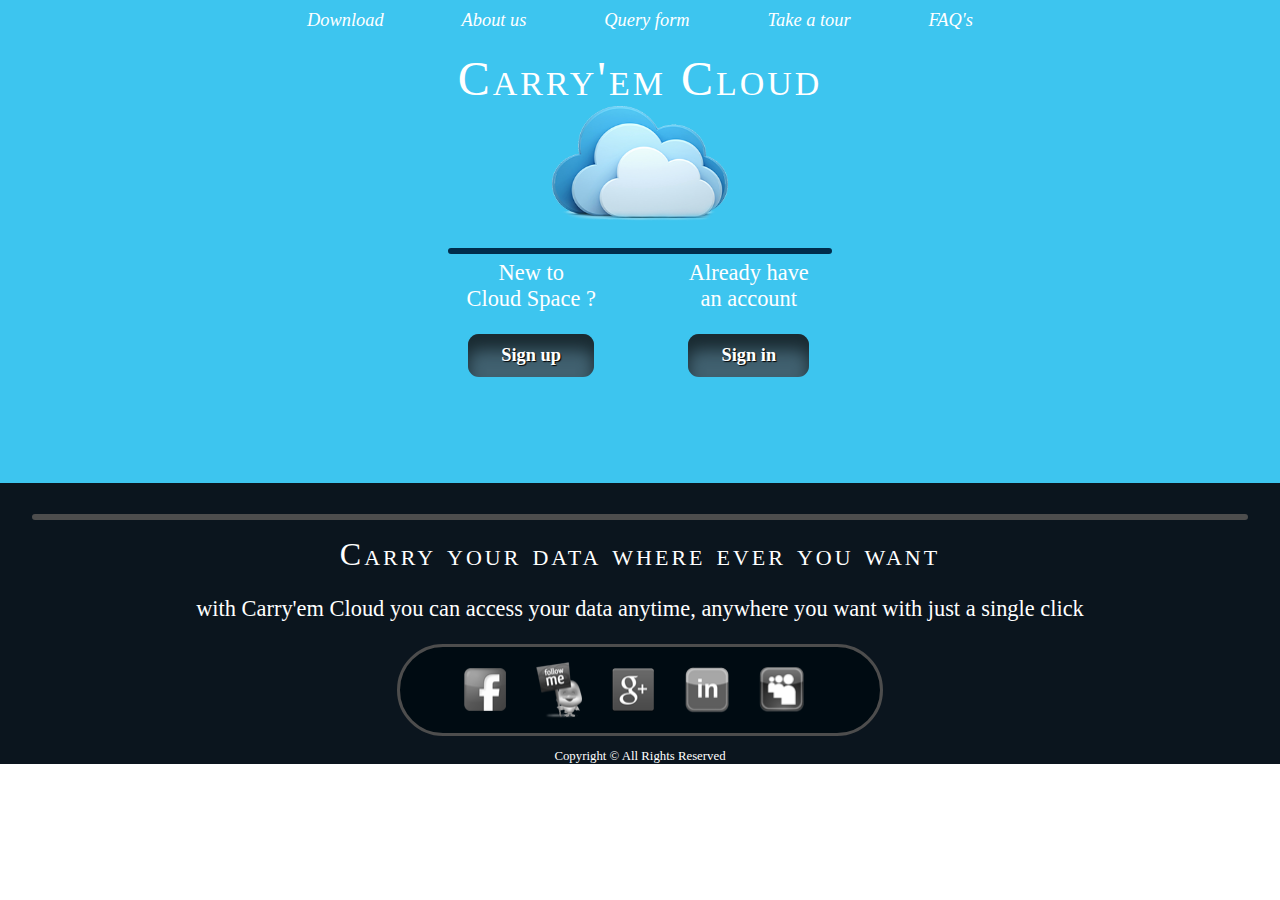
<file: index.html>
<!DOCTYPE html>
<html>
	<head>
		<title>Carry'em Cloud</title>
		<link rel="shortcut icon" href="images/favicon.png" type="image/png">
		<link rel="stylesheet" href="css/style.css" />
		<script src="js/jquery-1.10.2.min.js"></script>
		<script src="js/jquery-index.js"></script>
	</head>
	<body>

	<center>
		<div id="upperbody" >
			<header>
			
				<a class="headerlinks" id="download" href="#">Download</a>
				<div id="bubble">
					<a href="#" id="bubbletext">hello</a>
				
				</div>
				<a class="headerlinks" href="about.html">About us</a>
				<a class="headerlinks" href="query.html">Query form</a>
				<a class="headerlinks" href="tour.html">Take a tour</a>
				<a class="headerlinks" href="faq.html">FAQ's</a>
			</header>
			
			<div id="mainbody">
			
				<div id="signup">
				<form onSubmit="return valid(this);" method="POST" action="signup.php">
                                        <input type="text" name="username" id="t1" placeholder="Username" onblur="checkusername();" class="textbox"/>
                                        <input type="password" name="password" id="t2" placeholder="Password" onblur="checkpassword()" class="textbox"/>
                                        <input type="text" name="email" id="t3" placeholder="Email" onblur="checkemail();" class="textbox"/>
                                        <input type="tel" name="contact" id="t4" placeholder="Contact" onblur="checkcontact();" class="textbox"/>
					<input type="submit" value="Create"/>
                                            
                                        </form>
				</div>
				
				
				<div id="cloud">
					<h1>Carry'em Cloud</h1>
					<img id="cloudlogo" src="images/cloudlogo2.png"/>
					<hr id="rcenterlineup" />
					<hr id="lcenterlineup" />
					<hr id="centerline" />
					<hr id="rcenterlinedown" />
					<hr id="lcenterlinedown" />
					<div id="asksignup">
						<p>New to<br/>Cloud Space ?</p>
						<input type="button" id="signupbtn" value="Sign up"/>
					</div>
					<div id="asklogin">
						<p>Already have<br/>an account</p>
						<input type="button" id="signinbtn" value="Sign in"/>
					</div>
				</div>
				
				<div id="login">
					<form onSubmit="return valid2(this);" action="check_login.php" method="post">
						<input type="text" placeholder="Username" id="username" onblur="checkloginusername();" name="username" class="textbox"/>
						<input type="password" placeholder="Password" id="password" onblur="checkloginpassword();" name="password" class="textbox"/>
						<input type="submit" value="Login"/>
					</form>
				</div>
				
			</div>
		</div>
		
		
		<div id="lowerbody">
			<hr/>
			<h2>Carry your data where ever you want</h2><!--Carry your data in your pocket-->
			<p>with Carry'em Cloud you can access your data anytime, anywhere you want with just a single click</p>
			
			<div id="sociallinks" >
			
					<a href="https://facebook.com" >
						<img src="images/facebook_logo.png" class="social_item" />
					</a>
					<a href="https://twitter.com" >
						<img src="images/twitter_logo.png" class="social_item" />
					</a>
					<a href="https://plus.google.com" >
						<img src="images/googleplus_logo.png" class="social_item" />
					</a>
					<a href="https://linkedin.com" >
						<img src="images/in_logo.png" class="social_item" />
					</a>
					<a href="https://myspace.com" >
						<img src="images/myspace_logo.png" class="social_item" />
					</a>
				
			</div>
			
			<p id="copy" style="margin-bottom:0">Copyright &copy All Rights Reserved</p>
			
		</div>
		</center>
		
	</body>
</html>
</file>
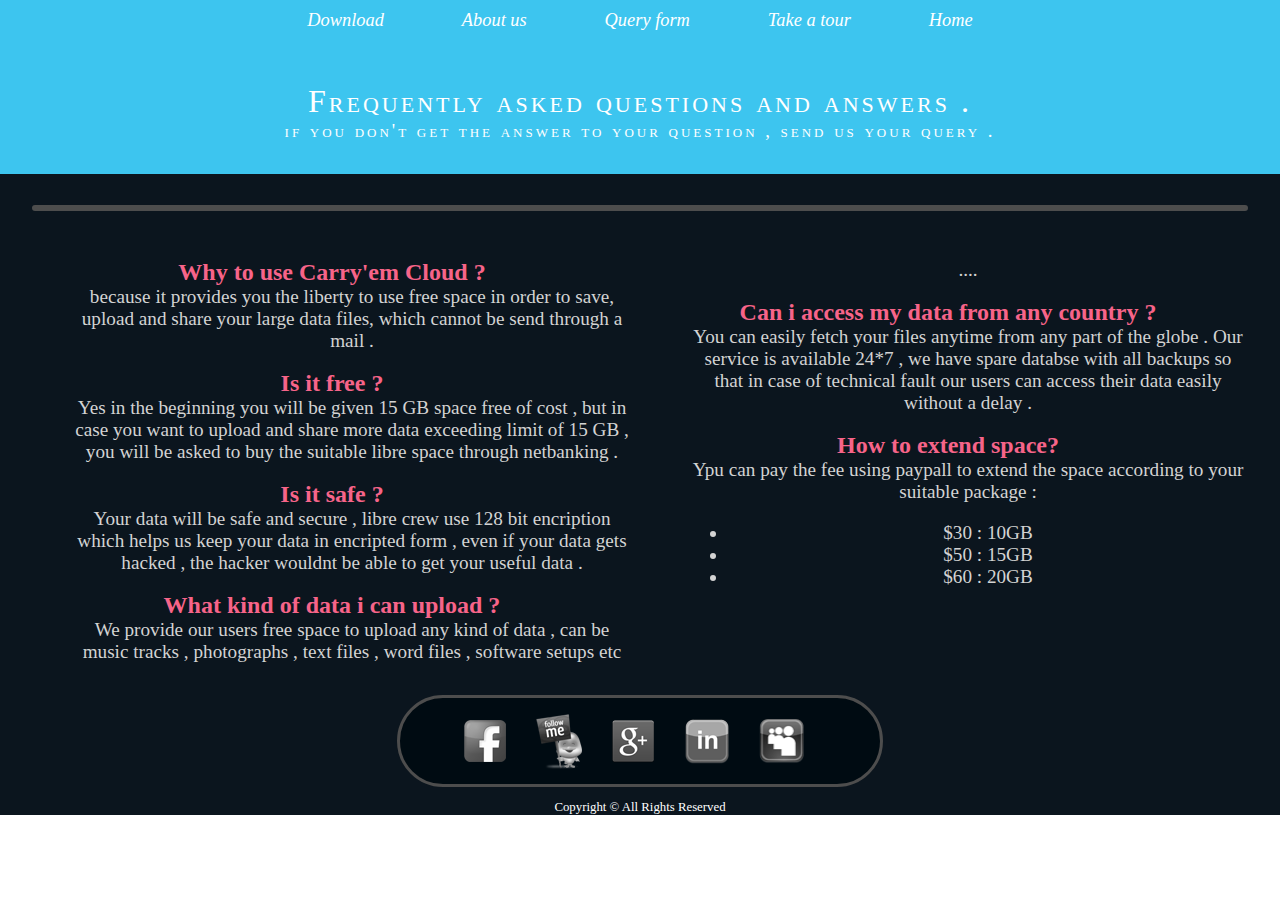
<file: faq.html>
<!DOCTYPE html>
<html>
	<head>
		<title>FAQ's - Carry'em</title>
		<link rel="shortcut icon" href="images/favicon.png" type="image/png">
		<link rel="stylesheet" href="css/style.css" />
		<script src="js/jquery-1.10.2.min.js"></script>
		<script src="js/jquery-index.js"></script>
		
	</head>
	<body>
	<center>
		<div id="upperbody" >
			<header>
			
				<a class="headerlinks" id="download" href="#">Download</a>
				<a class="headerlinks" href="about.html">About us</a>							
				<a class="headerlinks" href="query.html">Query form</a>
				<a class="headerlinks" href="tour.html">Take a tour</a>
				<a class="headerlinks" href="index.html">Home</a>
			</header>
			
			
		<div id="up" >
				<h2> Frequently asked questions and answers .</h2>
				<h3> if you don't get the answer to your question , send us your query .</h3>
							
		  </div>
			</div>

		</div>
		
		
		<div id="lowerbody" >
			<hr/>
			<div class="faq">
		<dt>Why to use Carry'em Cloud ?</dt>
			<dd> because it provides you the liberty to use free space in order to save, upload and share your large data files, which cannot be send through a mail . </dd>
			<br />
			
			<dt>Is it free ?</dt>
			<dd> Yes in the beginning you will be given 15 GB space free of cost , but in case you want to upload and share more data exceeding limit of 15 GB , you will be asked to buy the suitable libre space through netbanking . </dd>
			<br />
			
			<dt>Is it safe ?</dt>
			<dd> Your data will be safe and secure , libre crew use 128 bit encription which helps us keep your data in encripted form , even if your data gets hacked , the hacker wouldnt be able to get your useful data . </dd>
			<br />
			
			<dt>What kind of data i can upload ?</dt>
			<dd>We provide our users free space to upload any kind of data , can be music tracks , photographs , text files , word files , software setups etc .... </dd>
			<br />
			
			<dt>Can i access my data from any country ?</dt>
			<dd>You can easily fetch your files anytime from any part of the globe . Our service is available 24*7 , we have spare databse with all backups so that in case of technical fault our users can access their data easily without a delay .</dd>
			<br />
			
			<dt>How to extend space?</dt>
			<dd>Ypu can pay the fee using paypall to extend the space according to your suitable package : 
			<ul>
				<li>$30 : 10GB</li>
				<li>$50 : 15GB</li>
				<li>$60 : 20GB</li>
				</ul>
				</dd>
				<br />
			</div>
			
				<div id="sociallinks" >
			
					<a href="https://facebook.com" >
						<img src="images/facebook_logo.png" class="social_item" />
					</a>
					<a href="https://twitter.com" >
						<img src="images/twitter_logo.png" class="social_item" />
					</a>
					<a href="https://plus.google.com" >
						<img src="images/googleplus_logo.png" class="social_item" />
					</a>
					<a href="https://linkedin.com" >
						<img src="images/in_logo.png" class="social_item" />
					</a>
					<a href="https://myspace.com" >
						<img src="images/myspace_logo.png" class="social_item" />
					</a>
				
			</div>
			
			<p id="copy" style="margin-bottom:0">Copyright &copy All Rights Reserved</p>
			
		</div>
		</center>
		
	</body>
</html>
</file>
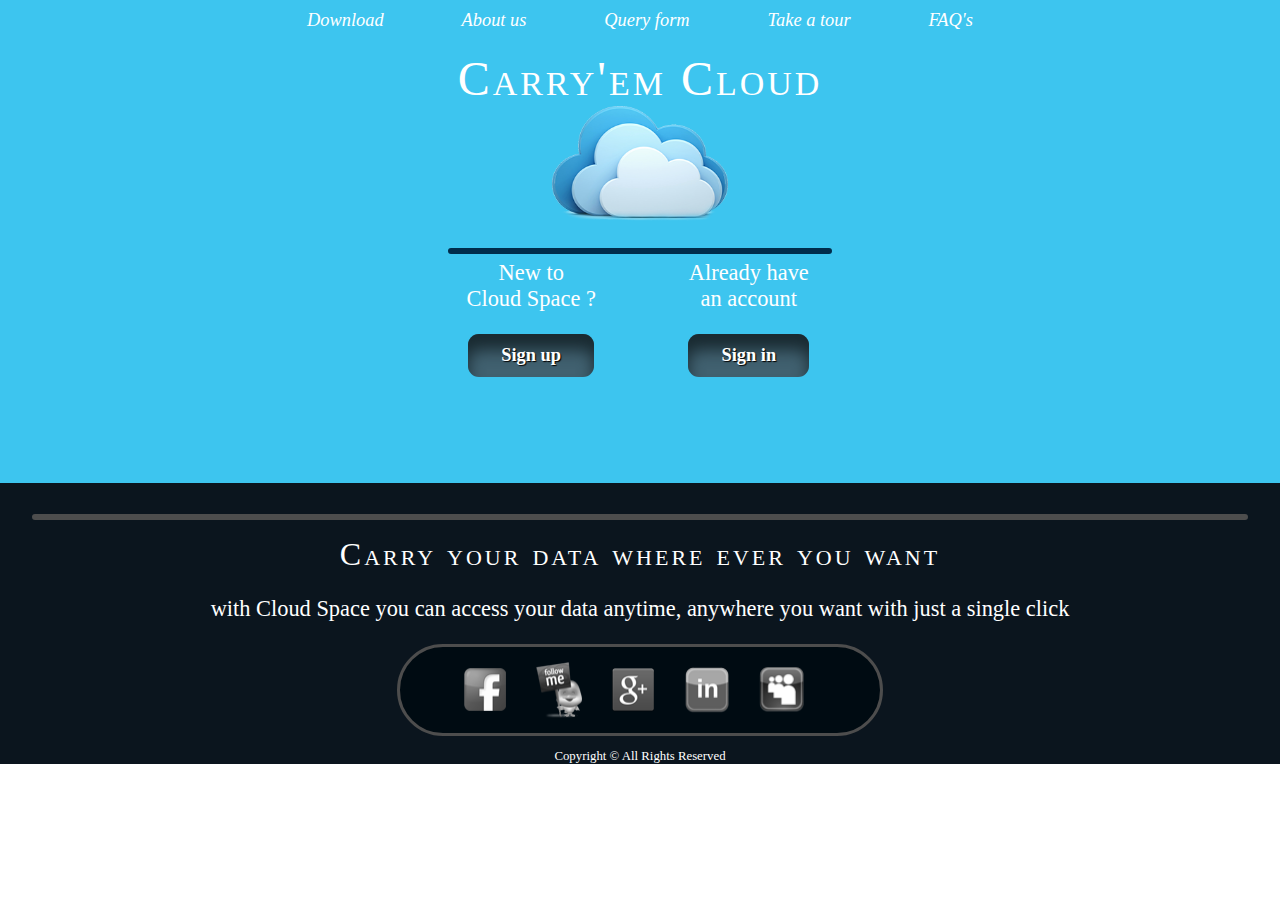
<file: index2.html>
<!DOCTYPE html>
<html>
	<head>
		<title>Carry'em Cloud</title>
		<link rel="shortcut icon" href="images/favicon.png" type="image/png">
		<link rel="stylesheet" href="css/style.css" />
		<script src="js/jquery-1.10.2.min.js"></script>
		<script src="js/jquery-index.js"></script>
	</head>
	<body>

	<center>
		<div id="upperbody" >
			<header>
			
				<a class="headerlinks" id="download" href="#">Download</a>
				<div id="bubble">
					<a href="#" id="bubbletext">hello</a>
				
				</div>
				<a class="headerlinks" href="about.html">About us</a>
				<a class="headerlinks" href="query.html">Query form</a>
				<a class="headerlinks" href="tour.html">Take a tour</a>
				<a class="headerlinks" href="faq.html">FAQ's</a>
			</header>
			
			<div id="mainbody">
			
				<div id="signup">
				<form onSubmit="return valid(this);" method="POST" action="signup.php">
                                        <input type="text" name="username" id="t1" placeholder="Username" onblur="checkusername();" class="textbox"/>
                                        <input type="password" name="password" id="t2" placeholder="Password" onblur="checkpassword()" class="textbox"/>
                                        <input type="text" name="email" id="t3" placeholder="Email" onblur="checkemail();" class="textbox"/>
                                        <input type="tel" name="contact" id="t4" placeholder="Contact" onblur="checkcontact();" class="textbox"/>
					<input type="submit" value="Create"/>
                                            
                                        </form>
				</div>
				
				
				<div id="cloud">
					<h1>Carry'em Cloud</h1>
					<img id="cloudlogo" src="images/cloudlogo2.png"/>
					<hr id="rcenterlineup" />
					<hr id="lcenterlineup" />
					<hr id="centerline" />
					<hr id="rcenterlinedown" />
					<hr id="lcenterlinedown" />
					<div id="asksignup">
						<p>New to<br/>Cloud Space ?</p>
						<input type="button" id="signupbtn" value="Sign up"/>
					</div>
					<div id="asklogin">
						<p>Already have<br/>an account</p>
						<input type="button" id="signinbtn" value="Sign in"/>
					</div>
				</div>
				
				<div id="login">
					<form onSubmit="return valid2(this);" action="check_login.php" method="post">
						<input type="text" placeholder="Username" id="username" onblur="checkloginusername();" name="username" class="textbox"/>
						<input type="password" placeholder="Password" id="password" onblur="checkloginpassword();" name="password" class="textbox"/>
						<input type="submit" value="Login"/>
					</form>
				</div>
				
			</div>
		</div>
		
		
		<div id="lowerbody">
			<hr/>
			<h2>Carry your data where ever you want</h2><!--Carry your data in your pocket-->
			<p>with Cloud Space you can access your data anytime, anywhere you want with just a single click</p>
			
			<div id="sociallinks" >
			
					<a href="https://facebook.com" >
						<img src="images/facebook_logo.png" class="social_item" />
					</a>
					<a href="https://twitter.com" >
						<img src="images/twitter_logo.png" class="social_item" />
					</a>
					<a href="https://plus.google.com" >
						<img src="images/googleplus_logo.png" class="social_item" />
					</a>
					<a href="https://linkedin.com" >
						<img src="images/in_logo.png" class="social_item" />
					</a>
					<a href="https://myspace.com" >
						<img src="images/myspace_logo.png" class="social_item" />
					</a>
				
			</div>
			
			<p id="copy" style="margin-bottom:0">Copyright &copy All Rights Reserved</p>
			
		</div>
		</center>
		
	</body>
</html>
</file>
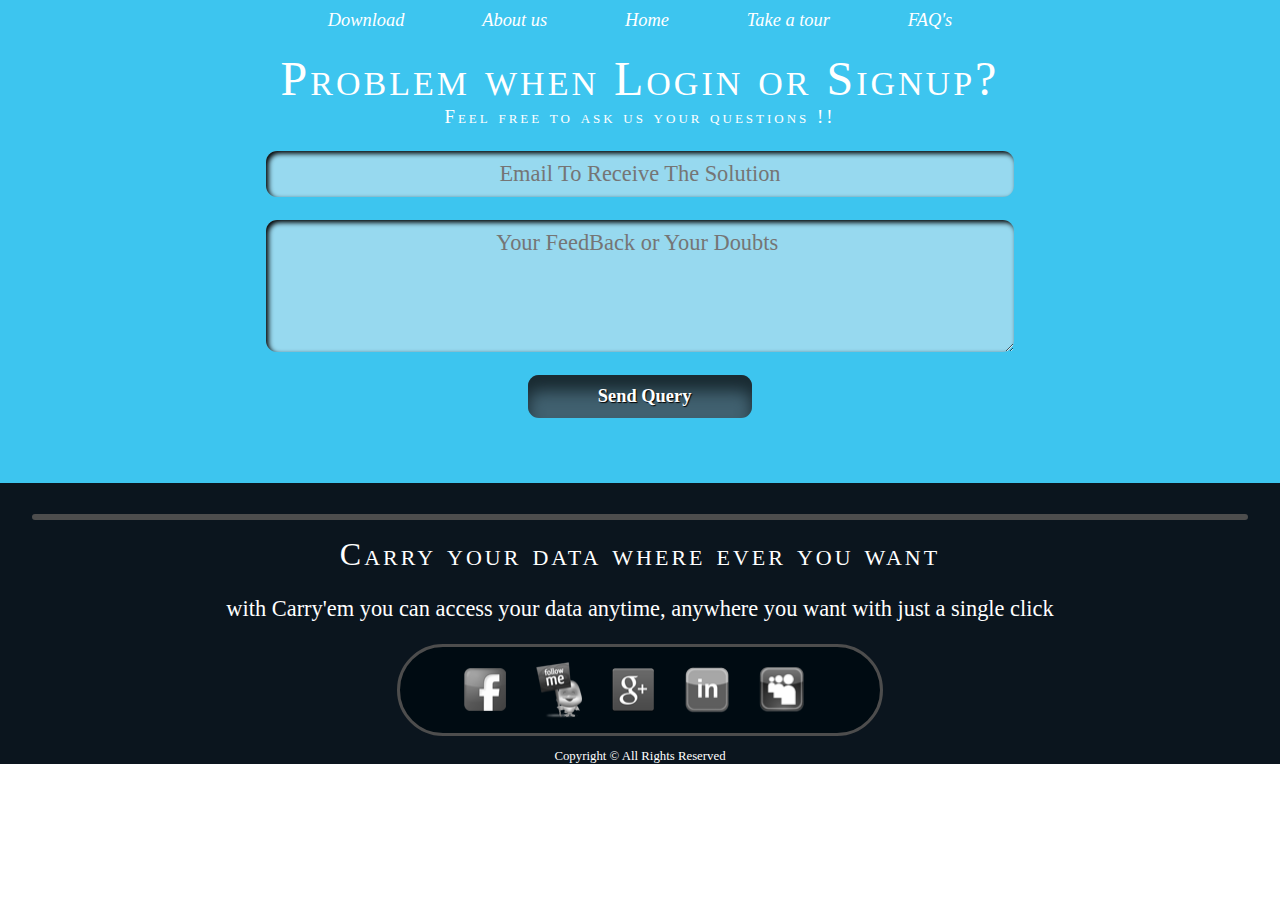
<file: query.html>
<!DOCTYPE html>
<html>
	<head>
		<title>Query Form - Carry'em</title>
		<link rel="shortcut icon" href="images/favicon.png" type="image/png">
		<link rel="stylesheet" href="css/style.css" />
		<script src="js/jquery-1.10.2.min.js"></script>
		<script src="js/jquery-index.js"></script>
	</head>
	
	<body>
	<center>
		<div id="upperbody" >
		
			<header>
				<a class="headerlinks" id="download" href="#">Download</a>
				<a class="headerlinks" href="about.html">About us</a>
				<a class="headerlinks" href="index.html">Home</a>
				<a class="headerlinks" href="tour.html">Take a tour</a>
				<a class="headerlinks" href="faq.html">FAQ's</a>
			</header>
			
			<div id="mainbody">

				<div id="query">
					<h1>Problem when Login or Signup?</h1>
					<h3> Feel free to ask us your questions !!</h3>
					<form action="#" method="post" >
						<input type="text" class="textbox t1" name="email" placeholder="Email To Receive The Solution" />	
						<textarea name="message" class="textbox t2" placeholder="Your FeedBack or Your Doubts "></textarea>
						<input type="submit" class="button submit2" value="	Send Query      " />
					</form>
				</div>

			</div>

		</div>
		
		
		<div id="lowerbody">
			<hr/>
			<h2>Carry your data where ever you want</h2><!--Carry your data in your pocket-->
			<p>with Carry'em you can access your data anytime, anywhere you want with just a single click</p>
			
			<div id="sociallinks" >
			
					<a href="https://facebook.com" >
						<img src="images/facebook_logo.png" class="social_item" />
					</a>
					<a href="https://twitter.com" >
						<img src="images/twitter_logo.png" class="social_item" />
					</a>
					<a href="https://plus.google.com" >
						<img src="images/googleplus_logo.png" class="social_item" />
					</a>
					<a href="https://linkedin.com" >
						<img src="images/in_logo.png" class="social_item" />
					</a>
					<a href="https://myspace.com" >
						<img src="images/myspace_logo.png" class="social_item" />
					</a>
				
			</div>
			
			<p id="copy" style="margin-bottom:0">Copyright &copy All Rights Reserved</p>
			
		</div>
		</center>
		
	</body>
</html>
</file>
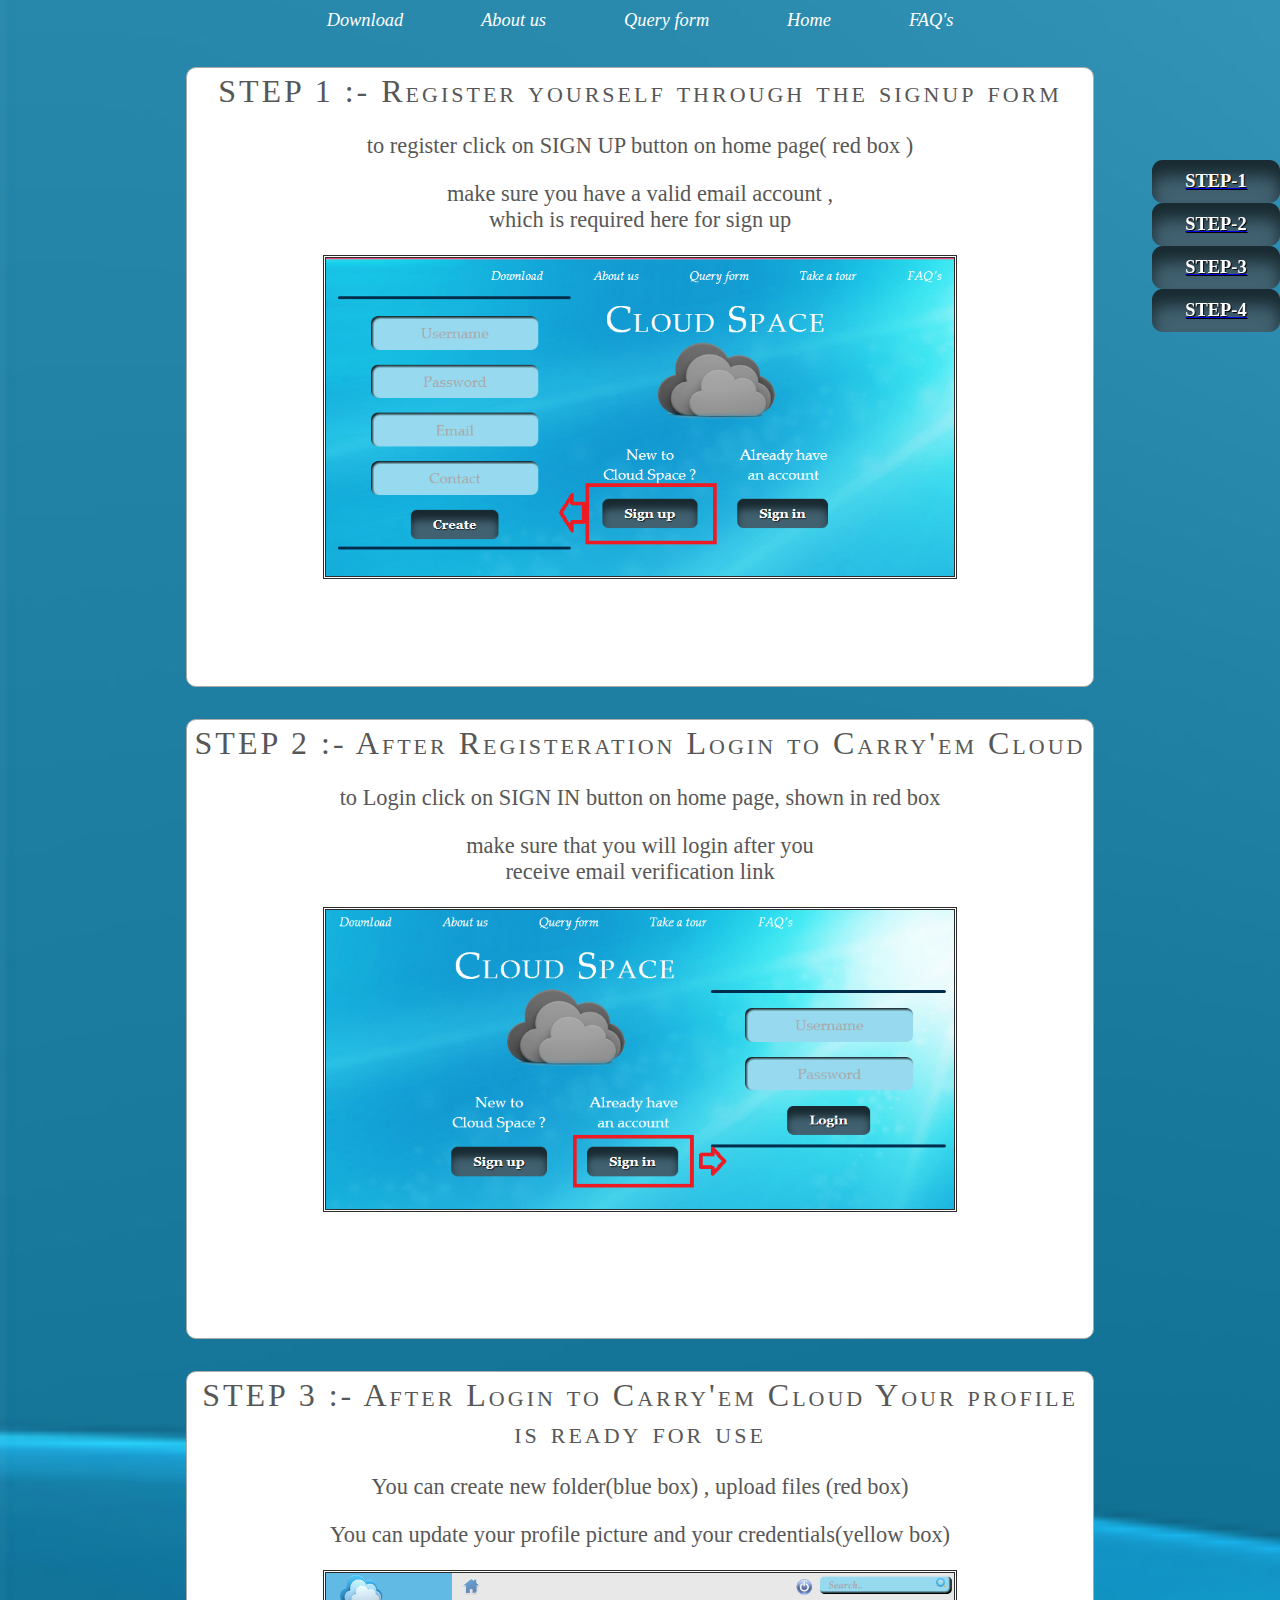
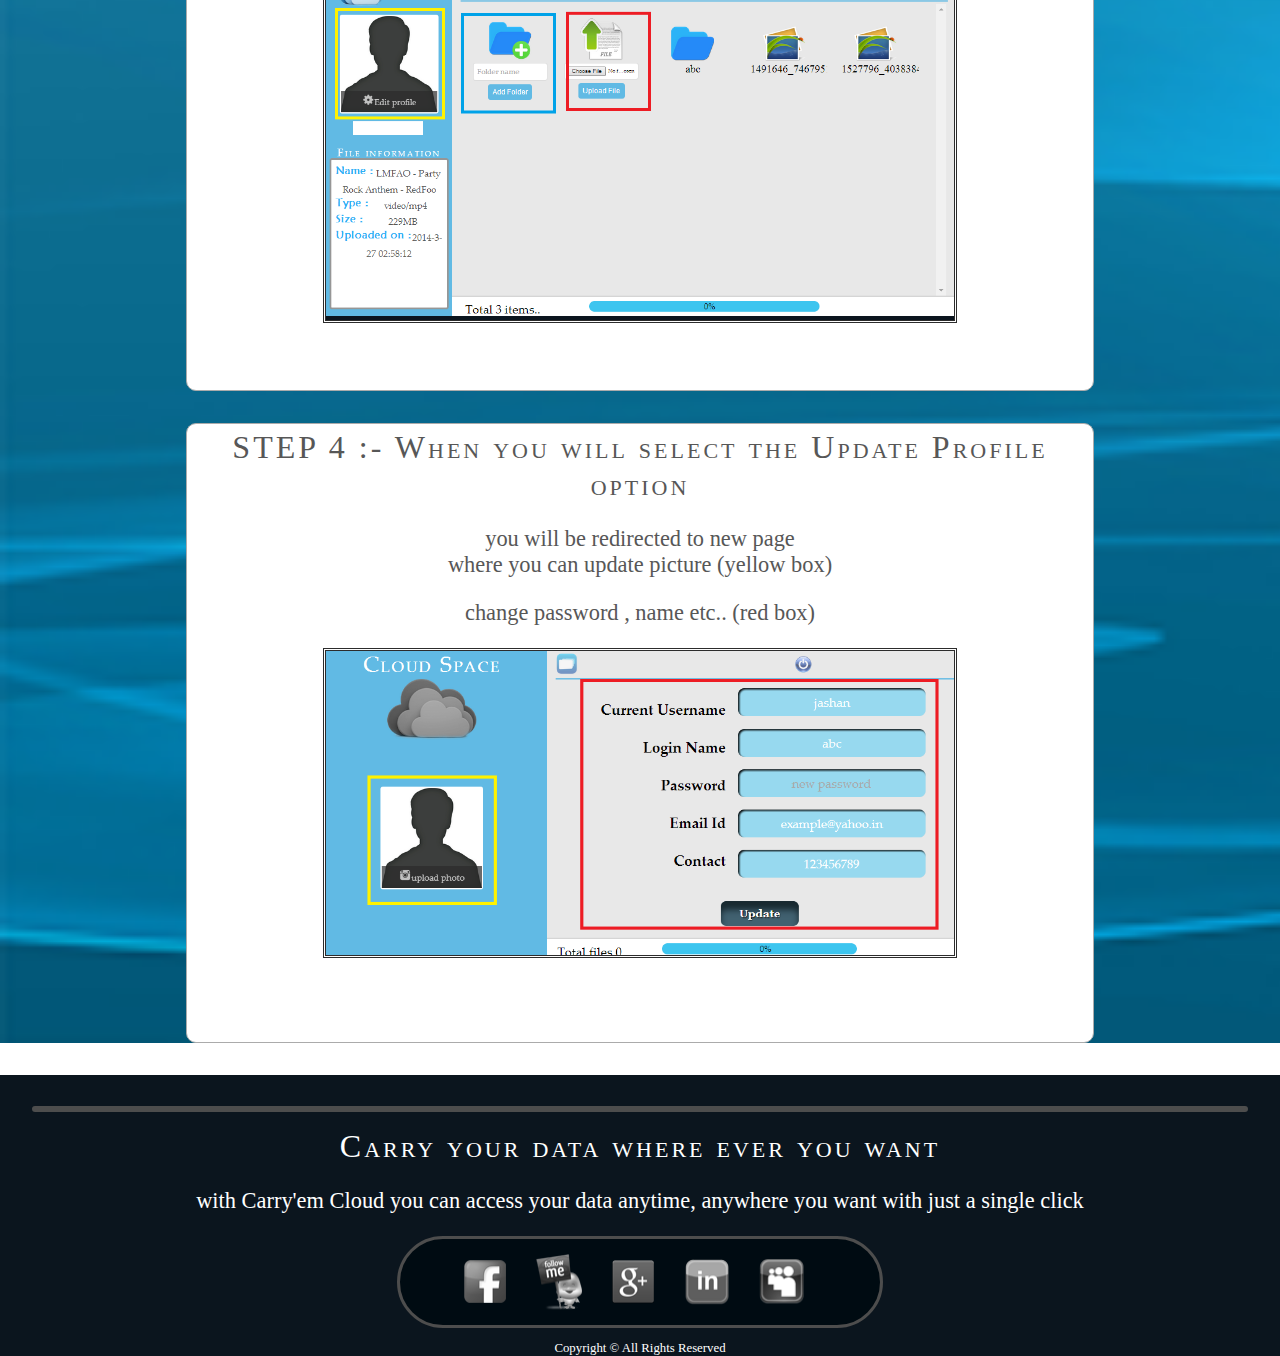
<file: tour.html>
<!DOCTYPE html>
<html>
	<head>
		<title>Take a Tour - Carry'em</title>
		<link rel="shortcut icon" href="images/favicon.png" type="image/png">
		<link rel="stylesheet" href="css/style.css" />
		<script src="js/jquery-1.10.2.min.js"></script>
		<script src="js/jquery-index.js"></script>
	</head>
	<body>
	<center>
		<div id="upperbody" >
			<header>
			
				<a class="headerlinks" id="download" href="#">Download</a>
				<a class="headerlinks" href="about.html">About us</a>
				<a class="headerlinks" href="query.html">Query form</a>
				<a class="headerlinks" href="index.html">Home</a>
				<a class="headerlinks" href="faq.html">FAQ's</a>

			</header>
			
			
		<div id="left">
		<div id="mainbody2">
					<article id="step1" >
						<div id="square">
						<h2>STEP 1 :- Register yourself through the signup form </h2>
						<p>to register click on SIGN UP button on home page( red box )</p>
						<p>make sure you have a valid email account ,<br> which is required here for sign up </p>
						<img src="images/c.png" />
						</div>
					</article>
					
					
					<article id="step2" >
						<div id="square">
							<h2>STEP 2 :- After Registeration Login to Carry'em Cloud </h2>
						<p>to Login click on SIGN IN button on home page, shown in red box</p>
						<p>make sure that you will login after you<br> receive email verification link </p>
						<img src="images/b.png" />
						</div>
					</article>
					<article id="step3" >
						<div id="square">
							<h2>STEP 3 :- After Login to Carry'em Cloud Your profile is ready for use</h2>
						<p>You can create new folder(blue box) , upload files (red box)</p><p>You can update your profile picture and your credentials(yellow box)</p>
						<img src="images/a.png" />
						</div>
					</article>
					
					<article id="step4" >
						<div id="square">
							<h2>STEP 4 :- When you will select the Update Profile option </h2>
						<p>you will be redirected to new page <br>where you can update picture (yellow box)</p>
						<p>change password , name etc.. (red box)</p>
						<img src="images/d.png" />
						</div>
					</article>
				</div>
				<div id="right">
					<a href="#step1">
						<input type="button"  value="STEP-1"/>  
					</a>
					<a href="#step2">
						<input type="button"  value="STEP-2"/> 
					</a>
					<a href="#step3">
						<input type="button"  value="STEP-3"/> 
					</a>
					<a href="#step4">
						<input type="button"  value="STEP-4"/> 
					</a>
					
				</div>
			</div>
		</div>

		</div>
		
		
		<div id="lowerbody">
			<hr/>
			<h2>Carry your data where ever you want</h2><!--Carry your data in your pocket-->
			<p>with Carry'em Cloud you can access your data anytime, anywhere you want with just a single click</p>
			
				<div id="sociallinks" >
			
					<a href="https://facebook.com" >
						<img src="images/facebook_logo.png" class="social_item" />
					</a>
					<a href="https://twitter.com" >
						<img src="images/twitter_logo.png" class="social_item" />
					</a>
					<a href="https://plus.google.com" >
						<img src="images/googleplus_logo.png" class="social_item" />
					</a>
					<a href="https://linkedin.com" >
						<img src="images/in_logo.png" class="social_item" />
					</a>
					<a href="https://myspace.com" >
						<img src="images/myspace_logo.png" class="social_item" />
					</a>
				
			</div>
			
			<p id="copy" style="margin-bottom:0">Copyright &copy All Rights Reserved</p>
			
		</div>
		</center>
		
	</body>
</html>
</file>
<file: css/style.css>
body
	{
		margin: 0px;
		font-family: Palatino, "Palatino LT STD", "Palatino Linotype", "Book Antiqua", Georgia, serif;
		font-size:16px;
		text-align:center;
		padding: 0px;
		width: 100%;
		-webkit-font-smoothing: antialiased;
	}
	#upperbody
	{
		background-color: rgba(61,197,239,255);
		background-image:url(../images/1.jpg);
		background-repeat:no-repeat;
		-webkit-background-size: cover;
		-moz-background-size: cover;
		-o-background-size: cover;
		background-size: cover;
		transition:background-image 0.8s linear;
	}
	header
	{
		padding: 0.6em 0em;
		height: 2em;
	}
	.headerlinks
	{
		text-decoration: none;
		color: #fff;
		font-size: 1.15em;
		font-style: italic;
		border: solid 2px transparent;
		-webkit-border-radius: 0.8em;
		-moz-border-radius: 0.8em;
		border-radius: 0.8em;
		padding: 0.1em 1.4em 0.2em 1.4em;
		margin: 0em 0.5em;
		transition: all 0.5s;
	}
	.headerlinks:hover
	{
		border: #fff solid 2px;
		box-shadow: 1px 1px 20px #fff;
		-webkit-shadow: 1px 1px 20px #fff;
		-moz-shadow: 1px 1px 20px #fff;
	}

	#b
	{
	position: absolute;
	left: 29%;
	top: 45px;
	width: 9em;
	height: 6.25em;
	}
	#bubble 
	{
		display: none;
		position: absolute;
		left: 23%;
		top: 2.8em;
		width: 9em;
		height: 4.3em;
		padding: 0px;
		background: #fff;
		-webkit-border-radius: 10px;
		-moz-border-radius: 10px;
		border-radius: 10px;
		box-shadow: 3px 3px 6px #000;
		-webkit-shadow: 3px 3px 6px #000;
		-moz-shadow: 3px 3px 6px #000;	
	}

	#bubble:before 
	{
		content: "";
		position: absolute;
		top: -1em;
		left: 3.5em;
		border-style: solid;
		border-width: 0 1em 1em;
		border-color: #fff transparent;
		display: block;
		width: 0;
		z-index: 1;
	}
	#mainbody
	{
		width: 100%;
		height: 27em;
	}
	
	#signup
	{
	    opacity:0;
		visibility:hidden;
		width: 33%;
		padding-top:0.75em;
		transition: linear 0.8s;
		height: 100%;
		float: left;
	}
	#upperbody hr
	{
		/*margin: 1em 2em;*/
		border: solid 3px rgb(0,45,76);
		border-radius: 5px;
		-webkit-border-radius: 5px;
		-moz-border-radius: 5px;
		
	}
	#centerline
	{
		width:29.5%;
		position:absolute;
		top:15em;
		left:35%;
		
	}
	#rcenterlineup,#rcenterlinedown
	{
		width:29.5%;
		display:none;
		position:absolute;
		top:15em;
		left:68.5%;
	}
	#lcenterlineup,#lcenterlinedown
	{
		width:29.5%;
		display:none;
		position:absolute;
		top:15em;
		left:1.5%;
	}
	
	/*#upperbody hr
	{
		margin: 1em 2em 1em 2em;
		border: solid 0px;
		border-radius: 5px;
		height:6px;
		background:rgb(0,45,76);
		/*background: -webkit-linear-gradient(90deg, red, blue); /* For Safari 5.1 to 6.0 */
		/*background: -o-linear-gradient(90deg, red, blue); /* For Opera 11.1 to 12.0 */
		/*background: -moz-linear-gradient(90deg, red, blue); /* For Firefox 3.6 to 15 */
		/*background: linear-gradient(90deg, rgb(0,45,74),rgb(0,126,185), rgb(0,45,74));
		}*/	
	input[type="text"],
	textarea,
	input[type="password"],
	input[type="email"],
	input[type="tel"]
	{
		font-family: Palatino, "Palatino LT STD", "Palatino Linotype", "Book Antiqua", Georgia, serif;
		width: 65%;
		font-size: 1.4em;
		text-align:center;
		color: #fff;
		padding: 0.46em 0em;
		display: block;
		margin: 1em auto;
		background: rgb(151,217,239);
		border: none;
		border-radius: 0.5em;
		-webkit-border-radius: 0.5em;
		-moz-border-radius: 0.5em;
		box-shadow: inset 2.5px 2.5px 5px #000;
		-webkit-shadow: inset 2.5px 2.5px 5px #000;
		-moz-shadow: inset 2.5px 2.5px 5px #000;
		transition: all 0.8s;
		outline: none;
	}
	
	input[type="text"]:hover,
	input[type="password"]:hover,
	input[type="email"]:hover,
	input[type="tel"]:hover,
	textarea:hover,
	input[type="text"]:focus,
	input[type="password"]:focus,
	input[type="email"]:focus,
	input[type="tel"]:focus,
	textarea:focus
	{
		background: rgb(192,241,255);
		box-shadow: inset 2.5px 2.5px 5px #000, 1px 1px 20px #fff;
		-webkit-shadow: inset 2.5px 2.5px 5px #000, 1px 1px 20px #fff;
		-moz-shadow: inset 2.5px 2.5px 5px #000, 1px 1px 20px #fff;
	}
	
	input[type="submit"],
	input[type="button"]
	{
		font-family: Georgia, Times, "Times New Roman", serif;
		font-size: 1.15em;
		transition:all 0.2s;
		text-shadow: 1px 1px 1px #000;
		font-weight:bold;
		padding: 0.6em 1.8em;
		display:block;
		margin:auto;
		color:#fff;
		background:rgb(65,97,112);
		border:none;
		border-radius: 0.6em;
		-webkit-border-radius: 0.6em;
		-moz-border-radius: 0.6em;
		box-shadow: inset 0px 16px 16px rgb(25,42,49);
		-webkit-shadow: inset 0px 16px 16px rgb(25,42,49);
		-moz-shadow: inset 0px 16px 16px rgb(25,42,49);
		cursor: pointer;
		outline: none;
	}
	input[type="submit"]:hover,
	input[type="button"]:hover
	{
		box-shadow: inset 0px -16px 16px rgb(25,42,49);
		-webkit-shadow: inset 0px -16px 16px rgb(25,42,49);
		-moz-shadow: inset 0px -16px 16px rgb(25,42,49);
	}

	#cloud
	{
		width: 34%;
		height: 100%;
		float: left;
	}
	
	#login
	{
		visibility:hidden;
		transition: linear 0.8s;
		opacity:0;
		width: 33%;
		padding-top:0.75em;
		margin: 4.25em 0;
		float: left;
	}
	
	h1,h2,h3,h4
	{
		/*white-space:nowrap;*/
		color: #fff;
		font-weight: normal;
		font-variant: small-caps;
		letter-spacing: 3px;
		cursor: default;
		margin: 0;
	}
	
	h1
	{
		font-size: 3.5em;
	}
	
	#cloudlogo
	{
		width: 11em;
		height: 7.2em;
		display:block;
		padding-bottom:1em;
	}

	#asksignup
	{
		width: 50%;
		float: left;
	}
	
	#asklogin
	{
		width: 50%;
		float: right;
	}
	
	p
	{
		font-size: 1.4em;
		color: #fff;
		margin:1em 2em;
	}
	
	/*------------------------------------------------------------------------------*/
	
	#lowerbody
	{
		width: 100%;
		padding-top: 15px;
		background-color: rgb(11,21,30);
	}
	
	#lowerbody hr
	{
		margin: 1em 2em;
		border: solid 3px rgb(77,77,77);
		border-radius: 5px;
		-webkit-border-radius: 5px;
		-moz-border-radius: 5px;
	}
	
	h2
	{
		font-size:2em;
	}
	
	#sociallinks
	{
		width:24em;
		height:5em;
		background:rgb(0,11,18);
		border-radius:3.1em;
		padding:0 3em;
		padding-top: 0.37em;
		border:solid 3px rgb(77,77,77);
	}

	.social_item
	{
		color:transparent;
		padding:0;
		margin:0.6em;
		width: 3.44em;
		height: 3.44em;
		float: left;	
		transition:all 0.4s;
		filter: grayscale(100%); /* Current draft standard */
		-webkit-filter: grayscale(100%); /* New WebKit */
		-moz-filter: grayscale(100%);
		-ms-filter: grayscale(100%); 
		-o-filter: grayscale(100%); /* Not yet supported in Gecko, Opera or IE */
		filter: gray; /* IE */
		-webkit-filter: grayscale(1); /* Old WebKit */
	}
	
	.social_item:hover
	{
		filter: none;
		filter: grayscale(0%); /* Current draft standard */
		-webkit-filter: grayscale(0%); /* New WebKit */
		-moz-filter: grayscale(0%);
		-ms-filter: grayscale(0%); 
		-o-filter: grayscale(0%); /* Not yet supported in Gecko, Opera or IE */
		filter: none; /* IE */
		-webkit-filter: grayscale(0); /* Old WebKit */
	}
	#copy
	{
		color: #fff;
		font-size:0.8em;
		text-align:center;
	}
	
	
	/*layout for ---------*/
@media all and (min-width: 1176px) and (max-width: 1286px)
{
		h1
		{
			font-size:3em;
		}
		p
		{
			margin:1em 1em;
		}
}
	/*layout for ---------*/
@media all and (min-width: 901px) and (max-width: 1175px)
{
		h1
		{
			font-size:2.2em;
		}
		p
		{
			margin:1em 1em;
			margin-top:1.5em;
		}
}


/*layout for -----------------*/
@media all and (min-width: 676px) and (max-width: 900px)
{
		h1
		{
			font-size:1.8em;
		}
		#cloudlogo
		{
			width:9.4em;
			height:6.2em;
			margin-top:1em;
		}
		p
		{
			margin:0;
			margin-top:3.5em;
			margin-bottom:2em;
		}
		body
		{
			font-size:14px;
		}
		input[type="text"],
		input[type="password"],
		input[type="email"],
		input[type="tel"]
		{
			padding:0.3em 1em;
		}
		input[type="submit"],
		input[type="button"]
		{
			padding:0.5em 1.2em;
		}
}
/*layout for -----------------*/
@media all and (min-width: 551px) and (max-width: 675px)
{
		body
		{
			font-size:10px;
		}
		h1
		{
			font-size:2em;
		}
		p
		{
			margin:0;
			margin-top:3em;
			margin-bottom:2em;
		}
}
@media all and (max-width: 550px)
{
	body
		{
			font-size:10px;
		}
		h1
		{
			font-size:1.5em;
		}
		p
		{
			margin:0;
			margin-top:3em;
			margin-bottom:2em;
		}
		#cloud
		{
			width:100%;
			height:auto;
			background-color: rgba(61,197,239,255);
		}
		#signup
		{
			opacity:1;
			height:auto;
			visibility:visible;
			display:block;
			width:100%;
			background-color: rgba(61,197,239,255);
		}
		#login
		{
			opacity:1;
			margin:0;
			padding-bottom:20px;
			visibility:visible;
			height:auto;
			display:block;
			width:100%;
			background-color: rgba(61,197,239,255);
		}
		#asksignup
		{
			display:none;
		}
		#asklogin
		{
			display:none;
		}
		#centerline
		{
			display:none;
		}
		#sociallinks
		{
			width:26em;
		}
		.social_item
		{
			width:35px;
			height:35px;
			margin:5px 6px;
		}		
}


/************************************* Query form **/
#query{
	color:#666666;
	width:90%;
	height:100%;
	color:#000000;	
}

.t2{
height:5em;
}


/************************************* about us **/


#upper{
width:60%;
height:100%;
padding:2em;
}
#upper a, #upper span {
	position:absolute;
	}
	
#upper a img{
	border-radius:100px;
	border:3px solid #EEE;
	height:9em;
	width:9em;
	position:absolute;
	}
	
	#upper a span{
	display:none;
	background:#eee ;
	border-radius:10px;
	padding:0.5em 1em 0.5em 1em;
	line-height:20px;
	font:"Courier New", Courier, monospace;
	font-size:1em;
	color:#424242;
	width:15em;
	}

	#upper a:hover span{
		display:block;
		}
.i1{
	top:-1em;
	left:-10.3em;
}
.i2{
	top:-1em;
	left:0.3em;
}
.i3{
	top:9em;
	left:-14em;
}
.i4{
	top:9em;
	left:4em;
}
.i5{
	top:15em;
	left:-5em;
}

.id1{
	top:0.5em;
	left:-28.6em;
	}
	.id1:after{
		content: '';
					display: block;
					position: absolute;
					right: -0.4em;
					top: 40%;
					border-left: solid 0.5em #eeeeee;
					border-top: solid 0.6em transparent;
					border-bottom: solid 0.6em transparent;
}
.id2{
	margin-top:0.5em;
	left:11em;
}
.id2:after{
		content: '';
					display: block;
					position: absolute;
					left: -0.4em;
					top: 40%;
					border-right: solid 0.5em #eeeeee;
					border-top: solid 0.6em transparent;
					border-bottom: solid 0.6em transparent;
}
	
.id3{
	top:10.5em;
	left:-32.5em;
}
.id3:after{
		content: '';
					display: block;
					position: absolute;
					right: -0.4em;
					top: 40%;
					border-left: solid 0.5em #eeeeee;
					border-top: solid 0.6em transparent;
					border-bottom: solid 0.6em transparent;
}
.id4{
	top:10.5em;
	left:15.1em;
}
.id4:after{
		content: '';
					display: block;
					position: absolute;
					left: -0.4em;
					top: 40%;
					border-right: solid 0.5em #eeeeee;
					border-top: solid 0.6em transparent;
					border-bottom: solid 0.6em transparent;
}
.id5{
	top:19em;
	left:5.5em;
}
.id5:after{
		content: '';
					display: block;
					position: absolute;
					left: -0.4em;
					top: 40%;
					border-right: solid 0.5em #eeeeee;
					border-top: solid 0.6em transparent;
					border-bottom: solid 0.6em transparent;
}


/****************************************** tour **/
#right{
	right:0;
	top:10em;
	width:10%;
	position:fixed;
	}
#square{
	width:70%;
	height:38em;
	background-color:#fff;
	border-radius:10px;
	border:1px solid #ABABAB;
	padding:5px;
	margin:1em 0 2em 0;
	
	}
	#square img{
	width:70%;
	border: double #2C2C2C;
		
	}
	#square h2 ,  #square p{
	color:#575757;
	}
/****************************************** faq **/
#up{
margin:auto;
height:30%;
padding:2em;
}

.faq{
		padding:2em;
		-moz-column-count:2;
		-webkit-column-count:2;
		column-count:2;
		}
	.faq dt{
	color:#F76489;
	font-size:150%;
	font-weight:bold;
	}
	.faq dd{
	font-size:120%;
		color:#D3D3D3;
	}
</file>
